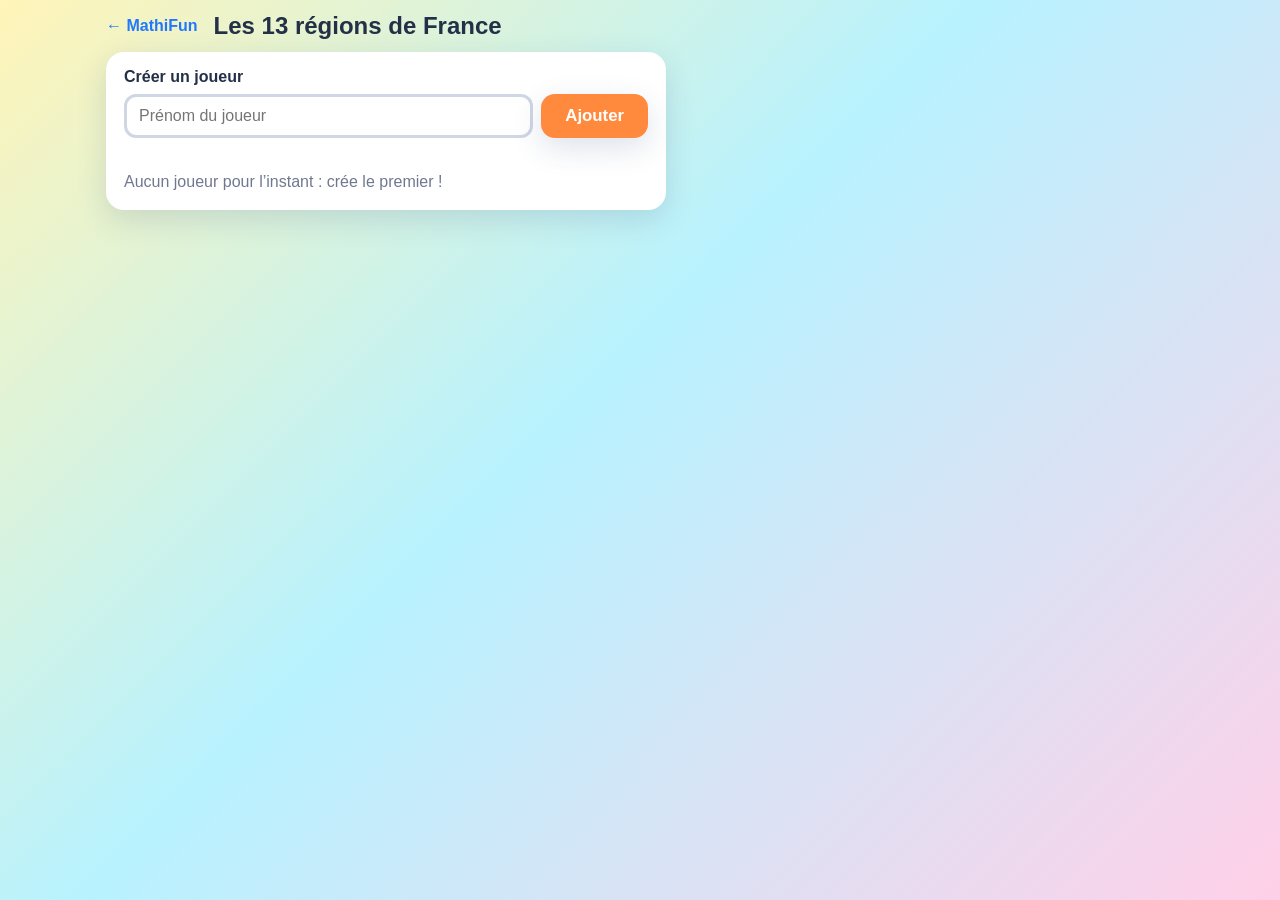
<file: regions.html>
<!doctype html>
<html lang="fr">
  <head>
    <meta charset="utf-8">
    <meta name="viewport" content="width=device-width, initial-scale=1">
    <title>Les régions de France</title>
    <link rel="stylesheet" href="regions.css">
  </head>
  <body>
    <main class="shell">
      <header class="top">
        <a class="back" href="index.html">← MathiFun</a>
        <h1>Les 13 régions de France</h1>
        <div class="who-box" id="who-box" hidden>
          <span>Joueur : <strong id="who"></strong></span>
          <button type="button" id="switch" class="player">Changer de joueur</button>
        </div>
      </header>

      <section class="login" id="login" hidden>
        <form id="create-user" class="create-user">
          <label for="new-user">Créer un joueur</label>
          <div class="inline-form">
            <input id="new-user" maxlength="24" placeholder="Prénom du joueur" autocomplete="off">
            <button type="submit" class="primary">Ajouter</button>
          </div>
          <p id="login-msg" class="notice" role="status"></p>
        </form>
        <h2 id="user-title" hidden>Choisis ton profil</h2>
        <p id="no-user" class="notice" hidden>Aucun joueur pour l’instant : crée le premier !</p>
        <div id="user-list" class="user-list"></div>
      </section>

      <div id="game" hidden>
      <section class="status">
        <div class="stat"><span>Temps</span><strong id="timer">0:00</strong></div>
        <div class="stat"><span>Trouvées</span><strong id="progress">0 / 13</strong></div>
        <div class="stat"><span>Erreurs</span><strong id="errors">0</strong></div>
        <button type="button" id="start" class="primary">Commencer</button>
        <button type="button" id="giveup" class="secondary" disabled>Abandonner</button>
      </section>

      <section class="board">
        <div class="map-wrap">
          <svg id="map" viewBox="0 0 1030 1010" role="img" aria-label="Carte des régions de France métropolitaine"></svg>
          <p class="hint" id="hint">Appuie sur « Commencer ».</p>
        </div>
        <div class="choices" id="choices" aria-label="Liste des régions"></div>
      </section>

      <section class="scores">
        <h2>Meilleurs scores</h2>
        <p class="rule">Classement : plus de régions trouvées, puis temps le plus court.</p>
        <div class="score-cols" id="score-cols"></div>
      </section>
      </div>

      <div id="win" class="win" hidden>
        <div class="win-card">
          <h2 id="win-title">Bravo !</h2>
          <p id="win-text"></p>
          <p id="win-missed" class="missed-name" hidden></p>
          <button type="button" id="again" class="primary">Rejouer</button>
        </div>
      </div>
    </main>
    <script src="regions-data.js"></script>
    <script src="regions.js"></script>
  </body>
</html>
</file>
<file: regions.css>
:root {
  --blue: #2078ff;
  --green: #28c76f;
  --yellow: #ffd84d;
  --orange: #ff8a3d;
  --ink: #233047;
  --muted: #6f7890;
  --danger: #e63946;
  --shadow: 0 10px 30px rgba(32, 62, 120, 0.15);
}

* { box-sizing: border-box; }

body {
  margin: 0;
  min-height: 100vh;
  font-family: "Trebuchet MS", "Segoe UI", Arial, sans-serif;
  color: var(--ink);
  background: linear-gradient(135deg, #fff4b8 0%, #b8f2ff 45%, #ffd0e8 100%);
}

button { font: inherit; cursor: pointer; }

.shell { max-width: 1100px; margin: 0 auto; padding: 12px 16px 32px; }

.top { display: flex; flex-wrap: wrap; align-items: center; gap: 8px 16px; }
.top h1 { flex: 1; margin: 0; font-size: 1.5rem; }
.back { color: var(--blue); font-weight: 700; text-decoration: none; }

.players { display: flex; gap: 6px; }
.player {
  padding: 8px 18px; border-radius: 999px; border: 3px solid var(--blue);
  background: #fff; color: var(--blue); font-weight: 700;
}
.player.active { background: var(--blue); color: #fff; }

.status { display: flex; flex-wrap: wrap; align-items: center; gap: 10px; margin: 12px 0; }
.stat {
  background: #fff; border-radius: 14px; padding: 6px 16px; box-shadow: var(--shadow);
  display: flex; flex-direction: column; align-items: center; min-width: 90px;
}
.stat span { font-size: .75rem; color: var(--muted); text-transform: uppercase; }
.stat strong { font-size: 1.4rem; font-variant-numeric: tabular-nums; }

.primary {
  padding: 12px 24px; border: 0; border-radius: 14px; background: var(--orange);
  color: #fff; font-weight: 700; font-size: 1.05rem; box-shadow: var(--shadow);
}
.secondary {
  padding: 12px 20px; border: 3px solid var(--danger); border-radius: 14px; background: #fff;
  color: var(--danger); font-weight: 700; font-size: 1.05rem;
}
.secondary:disabled { opacity: .4; cursor: default; }
.primary:hover { filter: brightness(1.05); }

.board { display: grid; grid-template-columns: minmax(0, 1.3fr) minmax(0, 1fr); gap: 16px; align-items: start; }

.map-wrap { background: #fff; border-radius: 18px; padding: 10px; box-shadow: var(--shadow); }
#map { width: 100%; height: auto; max-height: 72vh; display: block; }
.hint { margin: 4px 0 0; text-align: center; color: var(--muted); min-height: 1.4em; }

.region { fill: #eef1f6; stroke: #7b8499; stroke-width: 2; stroke-linejoin: round; transition: fill .2s; }
.region.found { fill: var(--green); }
.region.active { fill: var(--yellow); stroke: var(--orange); stroke-width: 5; animation: pulse 1s ease-in-out infinite; }
@keyframes pulse { 50% { fill: #ffb703; } }

.region.missed { fill: var(--danger); stroke: #9d1c27; stroke-width: 5; }
.missed-name { font-size: 1.2rem; font-weight: 700; color: var(--danger); background: #ffe9eb; border-radius: 12px; padding: 10px 14px; }
.missed-name[hidden] { display: none; }

.choices { display: grid; grid-template-columns: 1fr; gap: 8px; }
.choice {
  padding: 11px 14px; border-radius: 12px; border: 3px solid #fff; background: #fff;
  box-shadow: var(--shadow); text-align: left; font-weight: 700; color: var(--ink);
}
.choice:hover:not(:disabled) { border-color: var(--blue); }
.choice:disabled { cursor: default; }
.choice.done { background: var(--green); color: #fff; }
.choice.wrong { background: var(--danger); color: #fff; animation: shake .35s; }
@keyframes shake { 25% { transform: translateX(-6px); } 75% { transform: translateX(6px); } }

.scores { margin-top: 20px; background: #fff; border-radius: 18px; padding: 8px 18px 14px; box-shadow: var(--shadow); }
.scores h2 { margin: 8px 0; font-size: 1.2rem; }
.scores h3 { margin: 4px 0; }
.score-cols { display: grid; grid-template-columns: 1fr 1fr; gap: 16px; }
.scores ol { margin: 0; padding-left: 22px; }
.scores li { margin: 2px 0; }
.scores li.empty { list-style: none; color: var(--muted); margin-left: -22px; }
.scores li.perfect strong { color: #1a9a52; }
.scores li small { color: var(--muted); }

.win { position: fixed; inset: 0; display: grid; place-items: center; background: rgba(35, 48, 71, .55); padding: 16px; }
.win[hidden] { display: none; }
.win-card { background: #fff; border-radius: 20px; padding: 24px 32px; text-align: center; max-width: 360px; box-shadow: var(--shadow); }
.win-card h2 { margin-top: 0; }

@media (max-width: 760px) {
  .board { grid-template-columns: 1fr; }
  .choices { grid-template-columns: 1fr 1fr; }
  .choice { padding: 10px 8px; font-size: .9rem; }
  .top h1 { flex-basis: 100%; order: 3; font-size: 1.25rem; }
}

.scores .rule { margin: 0 0 6px; color: var(--muted); font-size: .85rem; }

[hidden] { display: none !important; }
.who-box { display: flex; align-items: center; gap: 10px; }
.login { background: #fff; border-radius: 18px; padding: 8px 18px 18px; box-shadow: var(--shadow); margin-top: 12px; max-width: 560px; }
.create-user label { font-weight: 700; display: block; margin: 8px 0; }
.inline-form { display: flex; gap: 8px; }
.inline-form input { flex: 1; min-width: 0; padding: 10px 12px; border: 3px solid #cfd6e4; border-radius: 12px; font: inherit; }
.notice { color: var(--muted); min-height: 1.2em; margin: 8px 0 0; }
.user-list { display: grid; gap: 8px; }
.user-card {
  display: flex; align-items: center; gap: 12px; padding: 10px 14px; border: 3px solid #e3e8f2;
  border-radius: 14px; background: #fff; text-align: left; color: var(--ink); font-size: 1.1rem;
}
.user-card:hover { border-color: var(--blue); }
.avatar {
  width: 40px; height: 40px; border-radius: 50%; background: var(--blue); color: #fff;
  display: grid; place-items: center; font-weight: 700;
}
.score-cols { grid-template-columns: repeat(auto-fit, minmax(200px, 1fr)); }

.labels { pointer-events: none; font-weight: 700; fill: var(--ink); }
.labels text { paint-order: stroke; stroke: rgba(255, 255, 255, .85); stroke-width: 4px; stroke-linejoin: round; }
</file>
